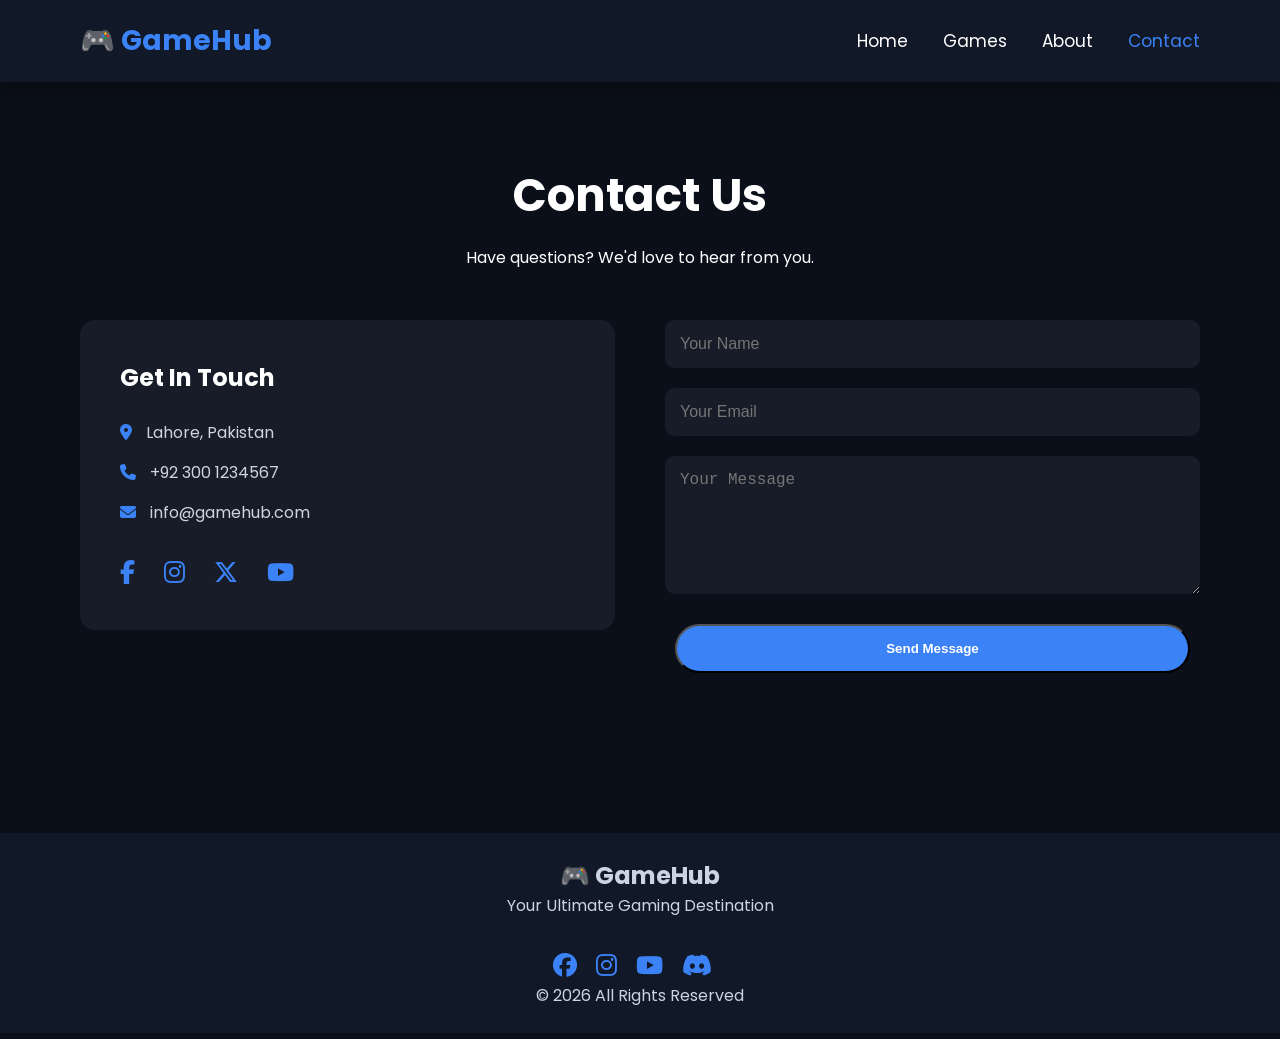
<file: contact.html>
<!DOCTYPE html>
<html lang="en">

<head>
    <!-- Google tag (gtag.js) -->
<script async src="https://www.googletagmanager.com/gtag/js?id=G-H3LF6WN6B9"></script>
<script>
  window.dataLayer = window.dataLayer || [];
  function gtag(){dataLayer.push(arguments);}
  gtag('js', new Date());

  gtag('config', 'G-H3LF6WN6B9');
</script>

<meta charset="UTF-8">
<meta name="viewport" content="width=device-width, initial-scale=1.0">

<title>GameHub | Contact</title>

<link rel="stylesheet" href="style.css">

<link href="https://fonts.googleapis.com/css2?family=Poppins:wght@300;400;500;600;700&display=swap" rel="stylesheet">

<link rel="stylesheet"
href="https://cdnjs.cloudflare.com/ajax/libs/font-awesome/6.7.2/css/all.min.css">

</head>

<body>

<header>

<nav class="navbar">

<div class="logo">
🎮 GameHub
</div>

<ul class="nav-links">

<li><a href="index.html">Home</a></li>

<li><a href="games.html">Games</a></li>

<li><a href="about.html">About</a></li>

<li><a href="contact.html" class="active">Contact</a></li>

</ul>

</nav>

</header>

<section class="contact-page">

<h1>Contact Us</h1>

<p>
Have questions? We'd love to hear from you.
</p>

<div class="contact-container">

<div class="contact-info">

<h2>Get In Touch</h2>

<p><i class="fa-solid fa-location-dot"></i> Lahore, Pakistan</p>

<p><i class="fa-solid fa-phone"></i> +92 300 1234567</p>

<p><i class="fa-solid fa-envelope"></i> info@gamehub.com</p>

<div class="social-icons">

<a href="#"><i class="fab fa-facebook-f"></i></a>

<a href="#"><i class="fab fa-instagram"></i></a>

<a href="#"><i class="fab fa-x-twitter"></i></a>

<a href="#"><i class="fab fa-youtube"></i></a>

</div>

</div>

<form id="contactForm">

<input
type="text"
id="name"
placeholder="Your Name"
required>

<input
type="email"
id="email"
placeholder="Your Email"
required>

<textarea
id="message"
rows="6"
placeholder="Your Message"
required></textarea>

<button type="submit" class="btn">
Send Message
</button>

</form>

</div>

</section>

<footer>

<h2>🎮 GameHub</h2>

<p>

Your Ultimate Gaming Destination

</p>

<div class="social-icons">

<a href="#"><i class="fab fa-facebook"></i></a>

<a href="#"><i class="fab fa-instagram"></i></a>

<a href="#"><i class="fab fa-youtube"></i></a>

<a href="#"><i class="fab fa-discord"></i></a>

</div>

<p>

© 2026 All Rights Reserved

</p>

</footer>

<!-- <footer>

<p>© 2026 GameHub | Contact Us</p>

</footer> -->

<script src="script.js"></script>

</body>

</html>
</file>
<file: style.css>
/* ==========================
   GOOGLE FONT & RESET
========================== */

*{
    margin:0;
    padding:0;
    box-sizing:border-box;
    scroll-behavior:smooth;
}

body{
    font-family:'Poppins',sans-serif;
    background:#0B0F19;
    color:white;
}

/* ==========================
   NAVBAR
========================== */

.navbar{
    width:100%;
    display:flex;
    justify-content:space-between;
    align-items:center;
    padding:20px 80px;
    background:#111827;
    position:sticky;
    top:0;
    z-index:1000;
    box-shadow:0 5px 20px rgba(0,0,0,.4);
}

.logo{
    font-size:28px;
    font-weight:700;
    color:#3B82F6;
}

.nav-links{
    display:flex;
    list-style:none;
    gap:35px;
}

.nav-links a{
    color:white;
    text-decoration:none;
    font-size:17px;
    transition:.3s;
}

.nav-links a:hover,
.nav-links .active{
    color:#3B82F6;
}

/* ==========================
   HERO SECTION
========================== */

.hero{
    min-height:90vh;
    display:flex;
    justify-content:center;
    align-items:center;
    text-align:center;
    padding:50px;
    background:
    linear-gradient(rgba(0,0,0,.75),rgba(0,0,0,.75)),
    url("https://images.unsplash.com/photo-1542751371-adc38448a05e?auto=format&fit=crop&w=1600&q=80");
    /* url("../images/hero.jpg"); */
    background-size:cover;
    background-position:center;
}

.hero-content{
    max-width:850px;
}

.hero h1{
    font-size:58px;
    margin-bottom:20px;
    color:#ffffff;
}

.hero p{
    font-size:20px;
    color:#d1d5db;
    line-height:1.8;
}

/* ==========================
   BUTTONS
========================== */

.buttons{
    margin-top:40px;
}

.btn{
    display:inline-block;
    padding:15px 35px;
    margin:10px;
    background:#3B82F6;
    color:white;
    text-decoration:none;
    border-radius:50px;
    transition:.3s;
    font-weight:600;
}

.btn:hover{
    transform:translateY(-5px);
    background:#2563eb;
}

.btn-outline{
    background:transparent;
    border:2px solid #3B82F6;
}

.btn-outline:hover{
    background:#3B82F6;
}

/* ==========================
   FEATURED GAMES
========================== */

.featured{
    padding:90px 80px;
}

.featured h2{
    text-align:center;
    font-size:40px;
    margin-bottom:50px;
}

.cards{
    display:grid;
    grid-template-columns:repeat(auto-fit,minmax(300px,1fr));
    gap:35px;
}

.card{
    background:#171C28;
    border-radius:15px;
    overflow:hidden;
    transition:.4s;
    box-shadow:0 10px 20px rgba(0,0,0,.35);
}

.card:hover{
    transform:translateY(-12px);
}

.card img{
    width:100%;
    height:220px;
    object-fit:cover;
}

.card h3{
    padding:20px;
    font-size:25px;
}

.card p{
    padding:0 20px 20px;
    color:#cbd5e1;
}

.btn-small{
    display:inline-block;
    margin:20px;
    padding:10px 25px;
    background:#3B82F6;
    color:white;
    text-decoration:none;
    border-radius:30px;
    transition:.3s;
}

.btn-small:hover{
    background:#2563eb;
}

/* ==========================
   FOOTER
========================== */

footer{
    background:#111827;
    text-align:center;
    padding:25px;
    margin-top:70px;
    color:#cbd5e1;
}

/* ==========================
   RESPONSIVE
========================== */

@media(max-width:900px){

.navbar{
    flex-direction:column;
    padding:20px;
}

.nav-links{
    margin-top:20px;
    flex-wrap:wrap;
    justify-content:center;
}

.hero h1{
    font-size:40px;
}

.hero p{
    font-size:18px;
}

.featured{
    padding:60px 20px;
}

}
/* ==========================
   WHY CHOOSE US
========================== */

.why{

padding:90px 80px;

background:#111827;

text-align:center;

}

.why h2{

font-size:40px;

margin-bottom:50px;

}

.why-container{

display:grid;

grid-template-columns:repeat(auto-fit,minmax(250px,1fr));

gap:30px;

}

.why-box{

background:#171C28;

padding:40px 30px;

border-radius:15px;

transition:.4s;

}

.why-box:hover{

transform:translateY(-10px);

}

.why-box i{

font-size:45px;

color:#3B82F6;

margin-bottom:20px;

}

.why-box h3{

margin-bottom:15px;

}

/* ==========================
   STATS
========================== */

.stats{

display:grid;

grid-template-columns:repeat(auto-fit,minmax(180px,1fr));

gap:20px;

padding:80px;

text-align:center;

}

.stat-box{

background:#171C28;

padding:40px;

border-radius:15px;

}

.stat-box h2{

font-size:45px;

color:#3B82F6;

margin-bottom:10px;

}
/* ==========================
   GAMES PAGE
========================== */

.games-page{

padding:80px;

text-align:center;

}

.games-page h1{

font-size:45px;

margin-bottom:15px;

}

.games-page p{

color:#cbd5e1;

margin-bottom:20px;

}
/* ==========================
   ABOUT PAGE
========================== */

.about-page{

padding:90px 80px;

text-align:center;

}

.about-page h1{

font-size:45px;

margin-bottom:20px;

}

.intro{

max-width:900px;

margin:auto;

line-height:1.8;

color:#cbd5e1;

font-size:18px;

}

.mission{

display:grid;

grid-template-columns:repeat(auto-fit,minmax(300px,1fr));

gap:30px;

padding:70px 80px;

}

.mission-box{

background:#171C28;

padding:40px;

border-radius:15px;

text-align:center;

transition:.3s;

}

.mission-box:hover{

transform:translateY(-10px);

}

.mission-box i{

font-size:50px;

color:#3B82F6;

margin-bottom:20px;

}

.team{

padding:80px;

text-align:center;

}

.team h2{

margin-bottom:40px;

font-size:40px;

}

.team .card img{

height:250px;

object-fit:cover;

}
/* ==========================
   CONTACT PAGE
========================== */

.contact-page{

padding:80px;

text-align:center;

}

.contact-page h1{

font-size:45px;

margin-bottom:15px;

}

.contact-container{

display:grid;

grid-template-columns:1fr 1fr;

gap:50px;

margin-top:50px;

align-items:start;

}

.contact-info{

background:#171C28;

padding:40px;

border-radius:15px;

text-align:left;

}

.contact-info h2{

margin-bottom:25px;

}

.contact-info p{

margin:15px 0;

color:#cbd5e1;

}

.contact-info i{

color:#3B82F6;

margin-right:10px;

}

.social-icons{

margin-top:30px;

}

.social-icons a{

display:inline-block;

margin-right:15px;

font-size:24px;

color:#3B82F6;

transition:.3s;

}

.social-icons a:hover{

transform:scale(1.2);

color:#60a5fa;

}

form{

display:flex;

flex-direction:column;

gap:20px;

}

input,
textarea{

padding:15px;

border:none;

border-radius:10px;

background:#171C28;

color:white;

font-size:16px;

}

input:focus,
textarea:focus{

outline:2px solid #3B82F6;

}

@media(max-width:900px){

.contact-container{

grid-template-columns:1fr;

}

}
/* ==========================
SEARCH BAR
========================== */

.search-box{

width:350px;

max-width:90%;

padding:15px;

margin:30px auto;

display:block;

border:none;

border-radius:30px;

background:#171C28;

color:white;

font-size:16px;

outline:none;

}

/* ==========================
FEATURED BANNER
========================== */

.featured-banner{
    

background:linear-gradient(90deg,#1659ea,#092266);

padding:50px;

border-radius:20px;

text-align:center;

margin:50px auto;

max-width:900px;

}

.featured-banner h2{

margin-bottom:15px;

}

.featured-banner h3{

font-size:35px;

margin-bottom:15px;

}

.featured-banner p{

color:white;

margin-bottom:25px;

}
/* ==========================
BACK TO TOP
========================== */

#topBtn{

position:fixed;

bottom:30px;

right:30px;

padding:15px 18px;

font-size:20px;

border:none;

background:#3B82F6;

color:white;

border-radius:50%;

cursor:pointer;

display:none;

z-index:999;

}
/* Loader */

#loader{

position:fixed;

top:0;

left:0;

width:100%;

height:100vh;

background:#0B0F19;

display:flex;

justify-content:center;

align-items:center;

z-index:99999;

}

#loader h1{

font-size:60px;

color:#3B82F6;

animation:pulse 1.5s infinite;

}

@keyframes pulse{

0%{

transform:scale(1);

}

50%{

transform:scale(1.15);

}

100%{

transform:scale(1);

}

}
</file>
